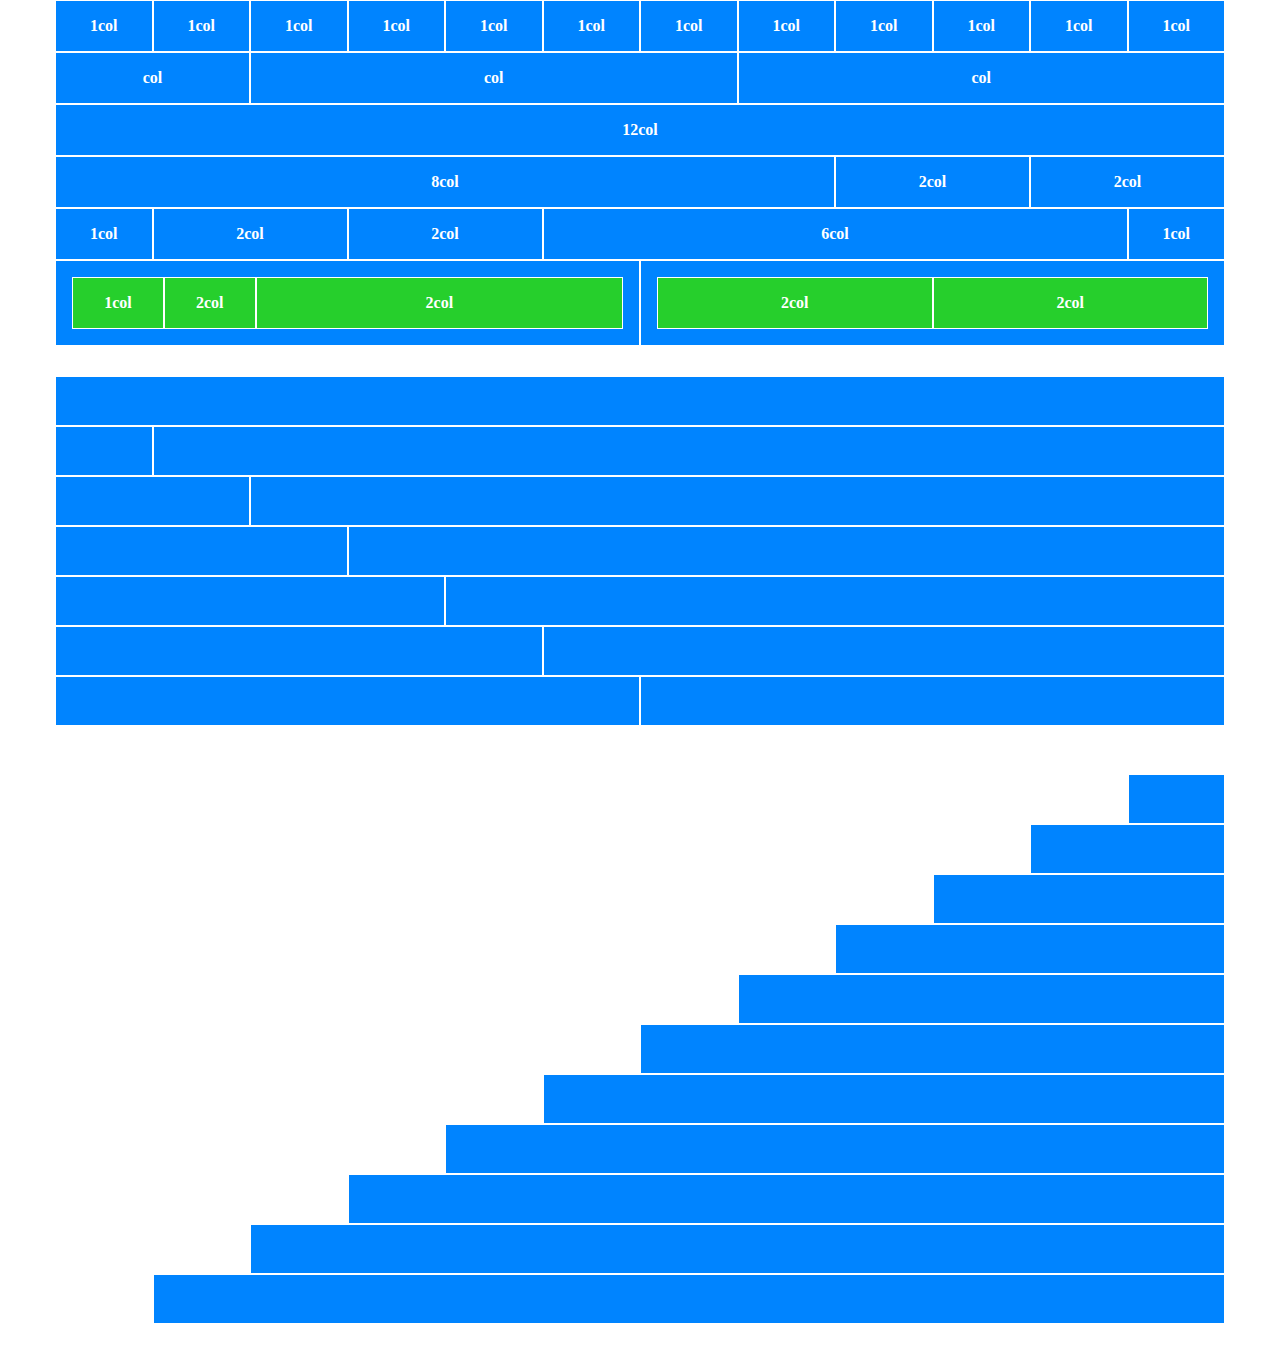
<file: index.html>
<!DOCTYPE html>
<html lang="en">

<head>
    <meta charset="UTF-8">
    <meta name="viewport" content="width=device-width, initial-scale=1.0">
    <link rel="stylesheet" href="/css/12bool.css">
    <link rel="stylesheet" href="/css/style.css">
    <title>Document</title>
</head>

<body>
    <section>
        <div class="container">
            <div class="row">
                <div class="col-1 col-sm-1">
                    <h2>1col</h2>
                </div>
                <div class="col-1 col-sm-1">
                    <h2>1col</h2>
                </div>
                <div class="col-1 col-sm-1">
                    <h2>1col</h2>
                </div>
                <div class="col-1 col-sm-1">
                    <h2>1col</h2>
                </div>
                <div class="col-1 col-sm-1">
                    <h2>1col</h2>
                </div>
                <div class="col-1 col-sm-1">
                    <h2>1col</h2>
                </div>
                <div class="col-1 col-sm-1">
                    <h2>1col</h2>
                </div>
                <div class="col-1 col-sm-1">
                    <h2>1col</h2>
                </div>
                <div class="col-1 col-sm-1">
                    <h2>1col</h2>
                </div>
                <div class="col-1 col-sm-1">
                    <h2>1col</h2>
                </div>
                <div class="col-1 col-sm-1">
                    <h2>1col</h2>
                </div>
                <div class="col-1 col-sm-1">
                    <h2>1col</h2>
                </div>
            </div>
            <div class="row">
                <div class="col-2">
                    <h2>col</h2>
                </div>
                <div class="col-5">
                    <h2>col</h2>
                </div>
                <div class="col-5">
                    <h2>col</h2>
                </div>
            </div>
            <div class="row">
                <div class="col-12">
                    <h2>12col</h2>
                </div>

            </div>
            <div class="row">
                <div class="col-8">
                    <h2>8col</h2>
                </div>
                <div class="col-2">
                    <h2>2col</h2>
                </div>
                <div class="col-2">
                    <h2>2col</h2>
                </div>
            </div>
            <div class="row">
                <div class="col-1">
                    <h2>1col</h2>
                </div>
                <div class="col-2">
                    <h2>2col</h2>
                </div>
                <div class="col-2">
                    <h2>2col</h2>
                </div>
                <div class="col-6">
                    <h2>6col</h2>
                </div>
                <div class="col-1">
                    <h2>1col</h2>
                </div>
            </div>
            <!-- colonne innestate -->
            <div class="row innest-column">
                <div class="col-6 inside-col">
                    <div class="row">
                        <div class="col-2">
                            <h2>1col</h2>
                        </div>
                        <div class="col-2">
                            <h2>2col</h2>
                        </div>
                        <div class="col-8">
                            <h2>2col</h2>
                        </div>
                    </div>

                </div>
                <div class="col-6 inside-col">
                    <div class="row innest-column">
                        <div class="col-6">
                            <h2>2col</h2>
                        </div>
                        <div class="col-6">
                            <h2>2col</h2>
                        </div>
                    </div>
                </div>
            </div>

    </section>
    <!-- 2nd section -->
    <section>
        <div class="container">
            <div class="row">
                <div class="col-12"></div>
            </div>
            <div class="row">
                <div class="col-1"></div>
                <div class="col-11"></div>
            </div>
            <div class="row">
                <div class="col-2"></div>
                <div class="col-10"></div>
            </div>
            <div class="row">
                <div class="col-3"></div>
                <div class="col-9"></div>
            </div>
            <div class="row">
                <div class="col-4"></div>
                <div class="col-8"></div>
            </div>
            <div class="row">
                <div class="col-5"></div>
                <div class="col-7"></div>
            </div>
            <div class="row">
                <div class="col-6"></div>
                <div class="col-6"></div>
            </div>
        </div>
    </section>
    <!-- offset -->
    <section>
        <div class="container">
            <h2>Offset</h2>
            <div class="row">
                <div class="col-offset-11 col-1"></div>
            </div>
            <div class="row">
                <div class="col-offset-10 col-2"></div>
            </div>
            <div class="row">
                <div class="col-offset-9 col-3"></div>
            </div>
            <div class="row">
                <div class="col-offset-8 col-4"></div>
            </div>
            <div class="row">
                <div class="col-offset-7 col-5"></div>
            </div>
            <div class="row">
                <div class="col-offset-6 col-6"></div>
            </div>
            <div class="row">
                <div class="col-offset-5 col-7"></div>
            </div>
            <div class="row">
                <div class="col-offset-4 col-8"></div>
            </div>
            <div class="row">
                <div class="col-offset-3 col-9"></div>
            </div>
            <div class="row">
                <div class="col-offset-2 col-10"></div>
            </div>
            <div class="row">
                <div class="col-offset-1 col-11"></div>
            </div>
        </div>
    </section>
</body>

</html>
</file>
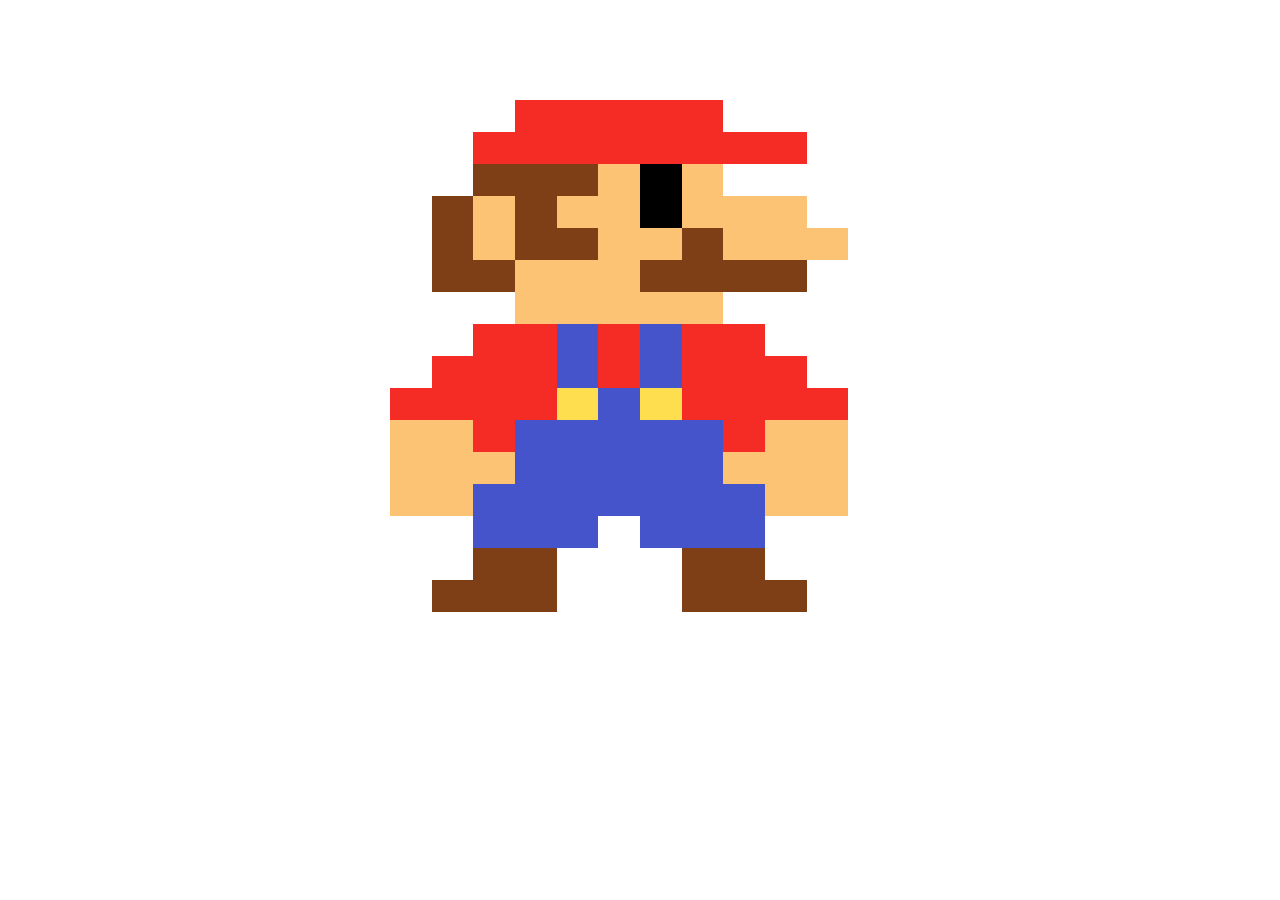
<file: bonus/bonus.html>
<!DOCTYPE html>
<html lang="en">

<head>
    <meta charset="UTF-8">
    <meta name="viewport" content="width=device-width, initial-scale=1.0">
    <link rel="stylesheet" href="/bonus/bonuscss/framework.css">
    <link rel="stylesheet" href="/bonus/bonuscss/bonus.css">
    <title>Document</title>
</head>

<body>
    <div class="container">
        <div class="row">
            <div class="col-1 col-offset-3 background-color-red"></div>
            <div class="col-1 background-color-red"></div>
            <div class="col-1 background-color-red"></div>
            <div class="col-1 background-color-red"></div>
            <div class="col-1 background-color-red"></div>

        </div>
        <div class="row">
            <div class="col-1 col-offset-2 background-color-red"></div>
            <div class="col-1 background-color-red"></div>
            <div class="col-1 background-color-red"></div>
            <div class="col-1 background-color-red"></div>
            <div class="col-1 background-color-red"></div>
            <div class="col-1 background-color-red"></div>
            <div class="col-1 background-color-red"></div>
            <div class="col-1 background-color-red"></div>


        </div>
        <div class="row">
            <div class="col-1 col-offset-2 background-color-brown"></div>
            <div class="col-1 background-color-brown"></div>
            <div class="col-1 background-color-brown"></div>
            <div class="col-1 background-color-light-brown"></div>
            <div class="col-1 background-color-black"></div>
            <div class="col-1 background-color-light-brown"></div>
        </div>
        <div class="row">
            <div class="col-1 col-offset-1 background-color-brown"></div>
            <div class="col-1 background-color-light-brown"></div>
            <div class="col-1 background-color-brown"></div>
            <div class="col-1 background-color-light-brown"></div>
            <div class="col-1 background-color-light-brown"></div>
            <div class="col-1 background-color-black"></div>
            <div class="col-1 background-color-light-brown"></div>
            <div class="col-1 background-color-light-brown"></div>
            <div class="col-1 background-color-light-brown"></div>
        </div>
        <!-- prova -->
        <div class="row">
            <div class="col-1 col-offset-1 background-color-brown"></div>
            <div class="col-1 background-color-light-brown"></div>
            <div class="col-1 background-color-brown"></div>
            <div class="col-1 background-color-brown"></div>
            <div class="col-1 background-color-light-brown"></div>
            <div class="col-1 background-color-light-brown"></div>
            <div class="col-1 background-color-brown"></div>
            <div class="col-1 background-color-light-brown"></div>
            <div class="col-1 background-color-light-brown"></div>
            <div class="col-1 background-color-light-brown"></div>
        </div>
        <div class="row">
            <div class="col-1 col-offset-1 background-color-brown"></div>
            <div class="col-1 background-color-brown"></div>
            <div class="col-1 background-color-light-brown"></div>
            <div class="col-1 background-color-light-brown"></div>
            <div class="col-1 background-color-light-brown"></div>
            <div class="col-1 background-color-brown"></div>
            <div class="col-1 background-color-brown"></div>
            <div class="col-1 background-color-brown"></div>
            <div class="col-1 background-color-brown"></div>
        </div>
        <div class="row">
            <div class="col-1 col-offset-3 background-color-light-brown"></div>
            <div class="col-1 background-color-light-brown"></div>
            <div class="col-1 background-color-light-brown"></div>
            <div class="col-1 background-color-light-brown"></div>
            <div class="col-1 background-color-light-brown"></div>
        </div>
        <div class="row">
            <div class="col-1 col-offset-2 background-color-red"></div>
            <div class="col-1 background-color-red"></div>
            <div class="col-1 background-color-blue"></div>
            <div class="col-1 background-color-red"></div>
            <div class="col-1 background-color-blue"></div>
            <div class="col-1 background-color-red"></div>
            <div class="col-1 background-color-red"></div>
        </div>
        <div class="row">
            <div class="col-1 col-offset-1 background-color-red"></div>
            <div class="col-1 background-color-red"></div>
            <div class="col-1 background-color-red"></div>
            <div class="col-1 background-color-blue"></div>
            <div class="col-1 background-color-red"></div>
            <div class="col-1 background-color-blue"></div>
            <div class="col-1 background-color-red"></div>
            <div class="col-1 background-color-red"></div>
            <div class="col-1 background-color-red"></div>
        </div>
        <div class="row">
            <div class="col-1 col-offset-0 background-color-red"></div>
            <div class="col-1 background-color-red"></div>
            <div class="col-1 background-color-red"></div>
            <div class="col-1 background-color-red"></div>
            <div class="col-1 background-color-yellow"></div>
            <div class="col-1 background-color-blue"></div>
            <div class="col-1 background-color-yellow"></div>
            <div class="col-1 background-color-red"></div>
            <div class="col-1 background-color-red"></div>
            <div class="col-1 background-color-red"></div>
            <div class="col-1 background-color-red"></div>
        </div>
        <div class="row">
            <div class="col-1 col-offset-0 background-color-light-brown"></div>
            <div class="col-1 background-color-light-brown"></div>
            <div class="col-1 background-color-red"></div>
            <div class="col-1 background-color-blue"></div>
            <div class="col-1 background-color-blue"></div>
            <div class="col-1 background-color-blue"></div>
            <div class="col-1 background-color-blue"></div>
            <div class="col-1 background-color-blue"></div>
            <div class="col-1 background-color-red"></div>
            <div class="col-1 background-color-light-brown"></div>
            <div class="col-1 background-color-light-brown"></div>
        </div>
        <div class="row">
            <div class="col-1 col-offset-0 background-color-light-brown"></div>
            <div class="col-1 background-color-light-brown"></div>
            <div class="col-1 background-color-light-brown"></div>
            <div class="col-1 background-color-blue"></div>
            <div class="col-1 background-color-blue"></div>
            <div class="col-1 background-color-blue"></div>
            <div class="col-1 background-color-blue"></div>
            <div class="col-1 background-color-blue"></div>
            <div class="col-1 background-color-light-brown"></div>
            <div class="col-1 background-color-light-brown"></div>
            <div class="col-1 background-color-light-brown"></div>
        </div>
        <div class="row">
            <div class="col-1 col-offset-0 background-color-light-brown"></div>
            <div class="col-1 background-color-light-brown"></div>
            <div class="col-1 background-color-blue"></div>
            <div class="col-1 background-color-blue"></div>
            <div class="col-1 background-color-blue"></div>
            <div class="col-1 background-color-blue"></div>
            <div class="col-1 background-color-blue"></div>
            <div class="col-1 background-color-blue"></div>
            <div class="col-1 background-color-blue"></div>
            <div class="col-1 background-color-light-brown"></div>
            <div class="col-1 background-color-light-brown"></div>
        </div>
        <div class="row">
            <div class="col-1 col-offset-2 background-color-blue"></div>
            <div class="col-1 background-color-blue"></div>
            <div class="col-1 background-color-blue"></div>
            <div class="col-1 col-offset-1 background-color-blue"></div>
            <div class="col-1 background-color-blue"></div>
            <div class="col-1 background-color-blue"></div>
        </div>
        <div class="row">
            <div class="col-1 col-offset-2 background-color-brown"></div>
            <div class="col-1 background-color-brown"></div>
            <div class="col-1 col-offset-3 background-color-brown"></div>
            <div class="col-1 background-color-brown"></div>
        </div>
        <div class="row">
            <div class="col-1 col-offset-1 background-color-brown"></div>
            <div class="col-1 background-color-brown"></div>
            <div class="col-1 background-color-brown"></div>
            <div class="col-1 col-offset-3 background-color-brown"></div>
            <div class="col-1 background-color-brown"></div>
            <div class="col-1 background-color-brown"></div>
        </div>
    </div>

    </div>
</body>

</html>
</file>
<file: css/12bool.css>
/* framework */
.col-1 {
    flex-basis: calc(100% / 12);
    max-width: calc(100% / 12);
}

.col-2 {
    flex-basis: calc((100% / 12) *2);
    max-width: calc((100% / 12)*2);
}

.col-3 {
    flex-basis: calc((100% / 12) *3);
    max-width: calc((100% / 12)*3);
}

.col-4 {
    flex-basis: calc((100% / 12) *4);
    max-width: calc((100% / 12)*4);
}

.col-5 {
    flex-basis: calc((100% / 12) *5);
    max-width: calc((100% / 12)*5);
}

.col-6 {
    flex-basis: calc((100% / 12) *6);
    max-width: calc((100% / 12)*6);
}

.col-7 {
    flex-basis: calc((100% / 12) *7);
    max-width: calc((100% / 12)*7);
}

.col-8 {
    flex-basis: calc((100% / 12) *8);
    max-width: calc((100% / 12)*8);
}

.col-9 {
    flex-basis: calc((100% / 12) *9);
    max-width: calc((100% / 12)*9);
}

.col-10 {
    flex-basis: calc((100% / 12) *10);
    max-width: calc((100% / 12)*10);
}

.col-11 {
    flex-basis: calc((100% / 12) *11);
    max-width: calc((100% / 12)*11);
}

.col-12 {
    flex-basis: calc((100% / 12)*12);
    max-width: calc((100% / 12)*12);
}

/* media queries */
/* small */
@media screen and (min-width:767px) {

    .justify-content-center-sm {
        justify-content: center;
    }

    .col-sm-1 {
        flex-basis: calc(100% / 12);
        max-width: calc(100% / 12);
    }

    .col-sm-2 {
        flex-basis: calc((100% / 12) *2);
        max-width: calc((100% / 12)*2);
    }

    .col-sm-3 {
        flex-basis: calc((100% / 12) *3);
        max-width: calc((100% / 12)*3);
    }

    .col-sm-4 {
        flex-basis: calc((100% / 12) *4);
        max-width: calc((100% / 12)*4);
    }

    .col-sm-5 {
        flex-basis: calc((100% / 12) *5);
        max-width: calc((100% / 12)*5);
    }

    .col-sm-6 {
        flex-basis: calc((100% / 12) *6);
        max-width: calc((100% / 12)*6);
    }

    .col-sm-7 {
        flex-basis: calc((100% / 12) *7);
        max-width: calc((100% / 12)*7);
    }

    .col-sm-8 {
        flex-basis: calc((100% / 12) *8);
        max-width: calc((100% / 12)*8);
    }

    .col-sm-9 {
        flex-basis: calc((100% / 12) *9);
        max-width: calc((100% / 12)*9);
    }

    .col-sm-10 {
        flex-basis: calc((100% / 12) *10);
        max-width: calc((100% / 12)*10);
    }

    .col-sm-11 {
        flex-basis: calc((100% / 12) *11);
        max-width: calc((100% / 12)*11);
    }

    .col-sm-12 {
        flex-basis: calc((100% / 12) *12);
        max-width: calc((100% / 12)*12);
    }
}

/* medium */
@media screen and (min-width:992px) {
    .justify-content-center-md {
        justify-content: center;
    }

    .col-md-1 {
        flex-basis: calc(100% / 12);
        max-width: calc(100% / 12);
    }

    .col-md-2 {
        flex-basis: calc((100% / 12) *2);
        max-width: calc((100% / 12)*2);
    }

    .col-md-3 {
        flex-basis: calc((100% / 12) *3);
        max-width: calc((100% / 12)*3);
    }

    .col-md-4 {
        flex-basis: calc((100% / 12) *4);
        max-width: calc((100% / 12)*4);
    }

    .col-md-5 {
        flex-basis: calc((100% / 12) *5);
        max-width: calc((100% / 12)*5);
    }

    .col-md-6 {
        flex-basis: calc((100% / 12) *6);
        max-width: calc((100% / 12)*6);
    }

    .col-md-7 {
        flex-basis: calc((100% / 12) *7);
        max-width: calc((100% / 12)*7);
    }

    .col-md-8 {
        flex-basis: calc((100% / 12) *8);
        max-width: calc((100% / 12)*8);
    }

    .col-md-9 {
        flex-basis: calc((100% / 12) *9);
        max-width: calc((100% / 12)*9);
    }

    .col-md-10 {
        flex-basis: calc((100% / 12) *10);
        max-width: calc((100% / 12)*10);
    }

    .col-md-11 {
        flex-basis: calc((100% / 12) *11);
        max-width: calc((100% / 12)*11);
    }

    .col-md-12 {
        flex-basis: calc((100% / 12) *12);
        max-width: calc((100% / 12)*12);
    }
}

/* large */
@media screen and (min-width:1170px) {
    .justify-content-center-lg {
        justify-content: center;
    }

    .col-lg-1 {
        flex-basis: calc(100% / 12);
        max-width: calc(100% / 12);
    }

    .col-lg-2 {
        flex-basis: calc((100% / 12) *2);
        max-width: calc((100% / 12)*2);
    }

    .col-lg-3 {
        flex-basis: calc((100% / 12) *3);
        max-width: calc((100% / 12)*3);
    }

    .col-lg-4 {
        flex-basis: calc((100% / 12) *4);
        max-width: calc((100% / 12)*4);
    }

    .col-lg-5 {
        flex-basis: calc((100% / 12) *5);
        max-width: calc((100% / 12)*5);
    }

    .col-lg-6 {
        flex-basis: calc((100% / 12) *6);
        max-width: calc((100% / 12)*6);
    }

    .col-lg-7 {
        flex-basis: calc((100% / 12) *7);
        max-width: calc((100% / 12)*7);
    }

    .col-lg-8 {
        flex-basis: calc((100% / 12) *8);
        max-width: calc((100% / 12)*8);
    }

    .col-lg-9 {
        flex-basis: calc((100% / 12) *9);
        max-width: calc((100% / 12)*9);
    }

    .col-lg-10 {
        flex-basis: calc((100% / 12) *10);
        max-width: calc((100% / 12)*10);
    }

    .col-lg-11 {
        flex-basis: calc((100% / 12) *11);
        max-width: calc((100% / 12)*11);
    }

    .col-lg-12 {
        flex-basis: calc((100% / 12) *12);
        max-width: calc((100% / 12)*12);
    }
}

/* offset-sm */
.col-offset-0 {
    margin-left: 0;
}

.col-offset-1 {
    margin-left: calc(100% / 12);
}

.col-offset-2 {
    margin-left: calc((100% / 12) *2);
}

.col-offset-3 {
    margin-left: calc((100% / 12) *3);
}

.col-offset-4 {
    margin-left: calc((100% / 12) *4);
}

.col-offset-5 {
    margin-left: calc((100% / 12) *5);
}

.col-offset-6 {
    margin-left: calc((100% / 12) *6);
}

.col-offset-7 {
    margin-left: calc((100% / 12) *7);
}

.col-offset-8 {
    margin-left: calc((100% / 12) *8);
}

.col-offset-9 {
    margin-left: calc((100% / 12) *9);
}

.col-offset-10 {
    margin-left: calc((100% / 12) *10);

}

.col-offset-11 {
    margin-left: calc((100% / 12) * 11);

}

.col-offset-12 {
    margin-left: calc((100% / 12) *12);

}

@media screen and (min-width:576px) {

    .col-sm-offset-0 {
        margin-left: 0;
    }

    .col-sm-offset-1 {
        margin-left: calc(100% / 12);
    }

    .col-sm-offset-2 {
        margin-left: calc((100% / 12) *2);
    }

    .col-sm-offset-3 {
        margin-left: calc((100% / 12) *3);
    }

    .col-sm-offset-4 {
        margin-left: calc((100% / 12) *4);
    }

    .col-sm-offset-5 {
        margin-left: calc((100% / 12) *5);
    }

    .col-sm-offset-6 {
        margin-left: calc((100% / 12) *6);
    }

    .col-sm-offset-7 {
        margin-left: calc((100% / 12) *7);
    }

    .col-sm-offset-8 {
        margin-left: calc((100% / 12) *8);
    }

    .col-sm-offset-9 {
        margin-left: calc((100% / 12) *9);
    }

    .col-sm-offset-10 {
        margin-left: calc((100% / 12) *10);

    }

    .col-sm-offset-11 {
        margin-left: calc((100% / 12) *11);

    }

    .col-sm-offset-12 {
        margin-left: calc((100% / 12) *12);

    }
}

/* offset-md */

@media screen and (min-width:768px) {
    .col-md-offset-0 {
        margin-left: 0;
    }

    .col-md-1 {
        margin-left: calc(100% / 12);
    }

    .col-md-2 {
        margin-left: calc((100% / 12) *2);
    }

    .col-md-3 {
        margin-left: calc((100% / 12) *3);
    }

    .col-md-4 {
        margin-left: calc((100% / 12) *4);
    }

    .col-md-5 {
        margin-left: calc((100% / 12) *5);
    }

    .col-md-6 {
        margin-left: calc((100% / 12) *6);
    }

    .col-md-7 {
        margin-left: calc((100% / 12) *7);
    }

    .col-md-8 {
        margin-left: calc((100% / 12) *8);
    }

    .col-md-9 {
        margin-left: calc((100% / 12) *9);
    }

    .col-md-10 {
        margin-left: calc((100% / 12) *10);

    }

    .col-md-11 {
        margin-left: calc((100% / 12) *11);

    }

    .col-md-12 {
        margin-left: calc((100% / 12) *12);

    }
}

/* offset-lg */
@media screen and (min-width:992) {
    .col-lg-offset-0 {
        margin-left: 0;
    }

    .col-lg-1 {
        margin-left: calc(100% / 12);
    }

    .col-lg-2 {
        margin-left: calc((100% / 12) *2);
    }

    .col-lg-3 {
        margin-left: calc((100% / 12) *3);
    }

    .col-lg-4 {
        margin-left: calc((100% / 12) *4);
    }

    .col-lg-5 {
        margin-left: calc((100% / 12) *5);
    }

    .col-lg-6 {
        margin-left: calc((100% / 12) *6);
    }

    .col-lg-7 {
        margin-left: calc((100% / 12) *7);
    }

    .col-lg-8 {
        margin-left: calc((100% / 12) *8);
    }

    .col-lg-9 {
        margin-left: calc((100% / 12) *9);
    }

    .col-lg-10 {
        margin-left: calc((100% / 12) *10);

    }

    .col-lg-11 {
        margin-left: calc((100% / 12) *11);

    }

    .col-lg-12 {
        margin-left: calc((100% / 12) *12);

    }
}
</file>
<file: css/style.css>
* {
    margin: 0;
    padding: 0;
    box-sizing: border-box;
}

.container {
    max-width: 1170px;
    margin: 0 auto;
    /* border: 1px solid red; */
}

/* utils */
.row {
    display: flex;
    flex-wrap: wrap;
    flex-direction: row;
}

h2 {
    font-size: 100%;
    text-align: center;
    vertical-align: middle;
    color: white;
}

.col,
[class*="col-"] {
    flex-grow: 0;
    flex-shrink: 0;
    /* flex-basis: auto; */

    /* solo per visualizzare le colonne */
    border: 1px solid white;
    background-color: rgb(0, 132, 255);
    min-height: 50px;
    padding: 1rem;

}

.col {
    flex-grow: 1;
    flex-basis: 0;
    max-width: 100%;
}

.innest-column .inside-col {
    padding: 1rem;
}

.inside-col [class*="col-"] {
    background-color: rgb(38, 207, 44);
}

section {
    margin-bottom: 30px;
}
</file>
<file: bonus/bonuscss/framework.css>
/* framework */
.col-1 {
    flex-basis: calc(100% / 12);
    max-width: calc(100% / 12);
}

.col-2 {
    flex-basis: calc((100% / 12) *2);
    max-width: calc((100% / 12)*2);
}

.col-3 {
    flex-basis: calc((100% / 12) *3);
    max-width: calc((100% / 12)*3);
}

.col-4 {
    flex-basis: calc((100% / 12) *4);
    max-width: calc((100% / 12)*4);
}

.col-5 {
    flex-basis: calc((100% / 12) *5);
    max-width: calc((100% / 12)*5);
}

.col-6 {
    flex-basis: calc((100% / 12) *6);
    max-width: calc((100% / 12)*6);
}

.col-7 {
    flex-basis: calc((100% / 12) *7);
    max-width: calc((100% / 12)*7);
}

.col-8 {
    flex-basis: calc((100% / 12) *8);
    max-width: calc((100% / 12)*8);
}

.col-9 {
    flex-basis: calc((100% / 12) *9);
    max-width: calc((100% / 12)*9);
}

.col-10 {
    flex-basis: calc((100% / 12) *10);
    max-width: calc((100% / 12)*10);
}

.col-11 {
    flex-basis: calc((100% / 12) *11);
    max-width: calc((100% / 12)*11);
}

.col-12 {
    flex-basis: calc((100% / 12)*12);
    max-width: calc((100% / 12)*12);
}

/* media queries */
/* small */
@media screen and (min-width:767px) {

    .justify-content-center-sm {
        justify-content: center;
    }

    .col-sm-1 {
        flex-basis: calc(100% / 12);
        max-width: calc(100% / 12);
    }

    .col-sm-2 {
        flex-basis: calc((100% / 12) *2);
        max-width: calc((100% / 12)*2);
    }

    .col-sm-3 {
        flex-basis: calc((100% / 12) *3);
        max-width: calc((100% / 12)*3);
    }

    .col-sm-4 {
        flex-basis: calc((100% / 12) *4);
        max-width: calc((100% / 12)*4);
    }

    .col-sm-5 {
        flex-basis: calc((100% / 12) *5);
        max-width: calc((100% / 12)*5);
    }

    .col-sm-6 {
        flex-basis: calc((100% / 12) *6);
        max-width: calc((100% / 12)*6);
    }

    .col-sm-7 {
        flex-basis: calc((100% / 12) *7);
        max-width: calc((100% / 12)*7);
    }

    .col-sm-8 {
        flex-basis: calc((100% / 12) *8);
        max-width: calc((100% / 12)*8);
    }

    .col-sm-9 {
        flex-basis: calc((100% / 12) *9);
        max-width: calc((100% / 12)*9);
    }

    .col-sm-10 {
        flex-basis: calc((100% / 12) *10);
        max-width: calc((100% / 12)*10);
    }

    .col-sm-11 {
        flex-basis: calc((100% / 12) *11);
        max-width: calc((100% / 12)*11);
    }

    .col-sm-12 {
        flex-basis: calc((100% / 12) *12);
        max-width: calc((100% / 12)*12);
    }
}

/* medium */
@media screen and (min-width:992px) {
    .justify-content-center-md {
        justify-content: center;
    }

    .col-md-1 {
        flex-basis: calc(100% / 12);
        max-width: calc(100% / 12);
    }

    .col-md-2 {
        flex-basis: calc((100% / 12) *2);
        max-width: calc((100% / 12)*2);
    }

    .col-md-3 {
        flex-basis: calc((100% / 12) *3);
        max-width: calc((100% / 12)*3);
    }

    .col-md-4 {
        flex-basis: calc((100% / 12) *4);
        max-width: calc((100% / 12)*4);
    }

    .col-md-5 {
        flex-basis: calc((100% / 12) *5);
        max-width: calc((100% / 12)*5);
    }

    .col-md-6 {
        flex-basis: calc((100% / 12) *6);
        max-width: calc((100% / 12)*6);
    }

    .col-md-7 {
        flex-basis: calc((100% / 12) *7);
        max-width: calc((100% / 12)*7);
    }

    .col-md-8 {
        flex-basis: calc((100% / 12) *8);
        max-width: calc((100% / 12)*8);
    }

    .col-md-9 {
        flex-basis: calc((100% / 12) *9);
        max-width: calc((100% / 12)*9);
    }

    .col-md-10 {
        flex-basis: calc((100% / 12) *10);
        max-width: calc((100% / 12)*10);
    }

    .col-md-11 {
        flex-basis: calc((100% / 12) *11);
        max-width: calc((100% / 12)*11);
    }

    .col-md-12 {
        flex-basis: calc((100% / 12) *12);
        max-width: calc((100% / 12)*12);
    }
}

/* large */
@media screen and (min-width:1170px) {
    .justify-content-center-lg {
        justify-content: center;
    }

    .col-lg-1 {
        flex-basis: calc(100% / 12);
        max-width: calc(100% / 12);
    }

    .col-lg-2 {
        flex-basis: calc((100% / 12) *2);
        max-width: calc((100% / 12)*2);
    }

    .col-lg-3 {
        flex-basis: calc((100% / 12) *3);
        max-width: calc((100% / 12)*3);
    }

    .col-lg-4 {
        flex-basis: calc((100% / 12) *4);
        max-width: calc((100% / 12)*4);
    }

    .col-lg-5 {
        flex-basis: calc((100% / 12) *5);
        max-width: calc((100% / 12)*5);
    }

    .col-lg-6 {
        flex-basis: calc((100% / 12) *6);
        max-width: calc((100% / 12)*6);
    }

    .col-lg-7 {
        flex-basis: calc((100% / 12) *7);
        max-width: calc((100% / 12)*7);
    }

    .col-lg-8 {
        flex-basis: calc((100% / 12) *8);
        max-width: calc((100% / 12)*8);
    }

    .col-lg-9 {
        flex-basis: calc((100% / 12) *9);
        max-width: calc((100% / 12)*9);
    }

    .col-lg-10 {
        flex-basis: calc((100% / 12) *10);
        max-width: calc((100% / 12)*10);
    }

    .col-lg-11 {
        flex-basis: calc((100% / 12) *11);
        max-width: calc((100% / 12)*11);
    }

    .col-lg-12 {
        flex-basis: calc((100% / 12) *12);
        max-width: calc((100% / 12)*12);
    }
}

/* offset-sm */
.col-offset-0 {
    margin-left: 0;
}

.col-offset-1 {
    margin-left: calc(100% / 12);
}

.col-offset-2 {
    margin-left: calc((100% / 12) *2);
}

.col-offset-3 {
    margin-left: calc((100% / 12) *3);
}

.col-offset-4 {
    margin-left: calc((100% / 12) *4);
}

.col-offset-5 {
    margin-left: calc((100% / 12) *5);
}

.col-offset-6 {
    margin-left: calc((100% / 12) *6);
}

.col-offset-7 {
    margin-left: calc((100% / 12) *7);
}

.col-offset-8 {
    margin-left: calc((100% / 12) *8);
}

.col-offset-9 {
    margin-left: calc((100% / 12) *9);
}

.col-offset-10 {
    margin-left: calc((100% / 12) *10);

}

.col-offset-11 {
    margin-left: calc((100% / 12) * 11);

}

.col-offset-12 {
    margin-left: calc((100% / 12) *12);

}

@media screen and (min-width:576px) {

    .col-sm-offset-0 {
        margin-left: 0;
    }

    .col-sm-offset-1 {
        margin-left: calc(100% / 12);
    }

    .col-sm-offset-2 {
        margin-left: calc((100% / 12) *2);
    }

    .col-sm-offset-3 {
        margin-left: calc((100% / 12) *3);
    }

    .col-sm-offset-4 {
        margin-left: calc((100% / 12) *4);
    }

    .col-sm-offset-5 {
        margin-left: calc((100% / 12) *5);
    }

    .col-sm-offset-6 {
        margin-left: calc((100% / 12) *6);
    }

    .col-sm-offset-7 {
        margin-left: calc((100% / 12) *7);
    }

    .col-sm-offset-8 {
        margin-left: calc((100% / 12) *8);
    }

    .col-sm-offset-9 {
        margin-left: calc((100% / 12) *9);
    }

    .col-sm-offset-10 {
        margin-left: calc((100% / 12) *10);

    }

    .col-sm-offset-11 {
        margin-left: calc((100% / 12) *11);

    }

    .col-sm-offset-12 {
        margin-left: calc((100% / 12) *12);

    }
}

/* offset-md */

@media screen and (min-width:768px) {
    .col-md-offset-0 {
        margin-left: 0;
    }

    .col-md-1 {
        margin-left: calc(100% / 12);
    }

    .col-md-2 {
        margin-left: calc((100% / 12) *2);
    }

    .col-md-3 {
        margin-left: calc((100% / 12) *3);
    }

    .col-md-4 {
        margin-left: calc((100% / 12) *4);
    }

    .col-md-5 {
        margin-left: calc((100% / 12) *5);
    }

    .col-md-6 {
        margin-left: calc((100% / 12) *6);
    }

    .col-md-7 {
        margin-left: calc((100% / 12) *7);
    }

    .col-md-8 {
        margin-left: calc((100% / 12) *8);
    }

    .col-md-9 {
        margin-left: calc((100% / 12) *9);
    }

    .col-md-10 {
        margin-left: calc((100% / 12) *10);

    }

    .col-md-11 {
        margin-left: calc((100% / 12) *11);

    }

    .col-md-12 {
        margin-left: calc((100% / 12) *12);

    }
}

/* offset-lg */
@media screen and (min-width:992) {
    .col-lg-offset-0 {
        margin-left: 0;
    }

    .col-lg-1 {
        margin-left: calc(100% / 12);
    }

    .col-lg-2 {
        margin-left: calc((100% / 12) *2);
    }

    .col-lg-3 {
        margin-left: calc((100% / 12) *3);
    }

    .col-lg-4 {
        margin-left: calc((100% / 12) *4);
    }

    .col-lg-5 {
        margin-left: calc((100% / 12) *5);
    }

    .col-lg-6 {
        margin-left: calc((100% / 12) *6);
    }

    .col-lg-7 {
        margin-left: calc((100% / 12) *7);
    }

    .col-lg-8 {
        margin-left: calc((100% / 12) *8);
    }

    .col-lg-9 {
        margin-left: calc((100% / 12) *9);
    }

    .col-lg-10 {
        margin-left: calc((100% / 12) *10);

    }

    .col-lg-11 {
        margin-left: calc((100% / 12) *11);

    }

    .col-lg-12 {
        margin-left: calc((100% / 12) *12);

    }
}
</file>
<file: bonus/bonuscss/bonus.css>
* {
    margin: 0;
    padding: 0;
    box-sizing: border-box;
}

.container {
    max-width: 500px;
    margin: 0 auto;

}

/* utils */
.row {
    display: flex;
    /* flex-wrap: wrap; */
    flex-direction: row;
}

h2 {
    font-size: 100%;
    text-align: center;
    vertical-align: middle;
    color: white;
}

.col,
[class*="col-"] {
    flex-grow: 0;
    flex-shrink: 0;
    height: 25px;

    /* solo per visualizzare le colonne */

    background-color: rgb(0, 132, 255);
    min-height: 25px;
    padding: 1rem;

}

body {
    margin-top: 100px;
}


.col {
    flex-grow: 1;
    flex-basis: 0;
    max-width: 100%;
}

.innest-column .inside-col {
    padding: 1rem;
}

.inside-col [class*="col-"] {
    background-color: rgb(38, 207, 44);
}

section {
    margin-bottom: 30px;
}

.background-color-red {
    background-color: rgb(245, 43, 37);
}

.background-color-brown {
    background-color: rgb(126, 62, 22);
}

.background-color-light-brown {
    background-color: rgb(252, 195, 117);
}

.background-color-black {
    background-color: black;
}

.background-color-blue {
    background-color: rgb(69, 84, 202);
}

.background-color-yellow {
    background-color: rgb(254, 221, 79);
}
</file>
